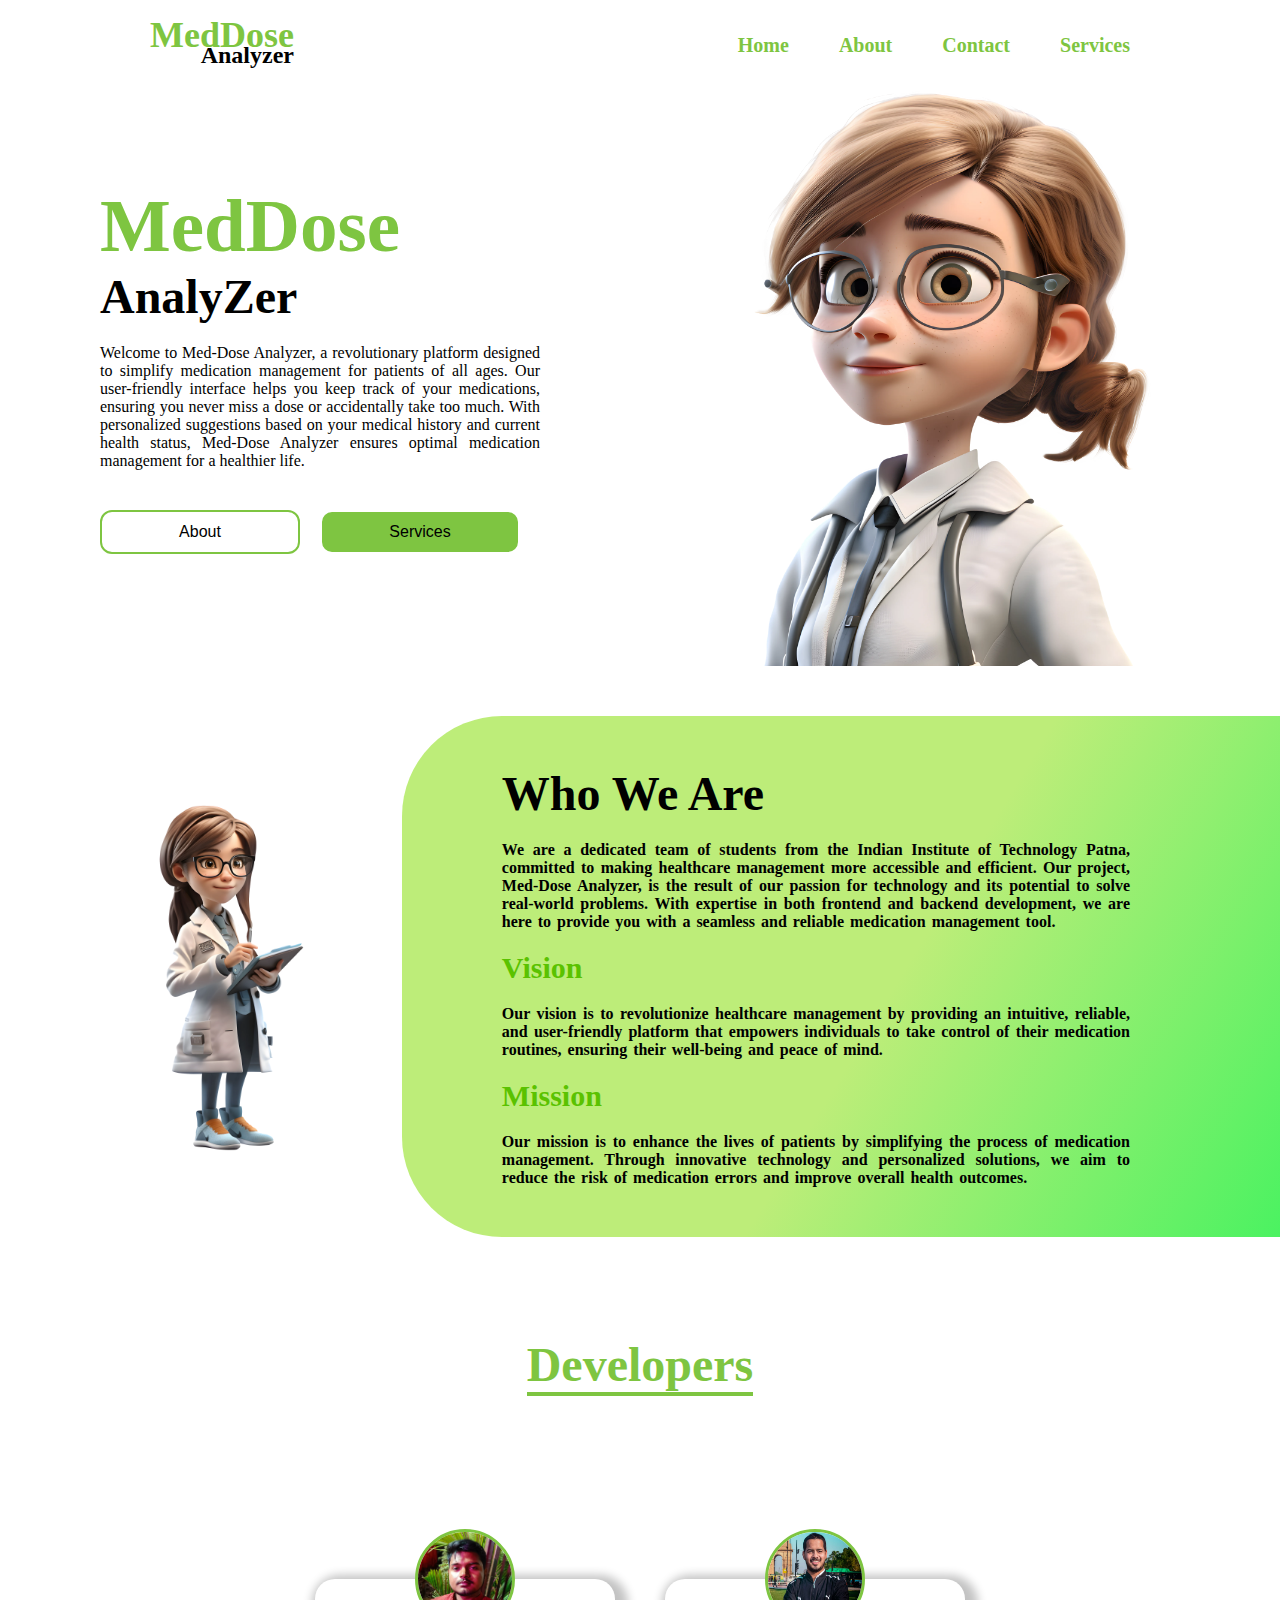
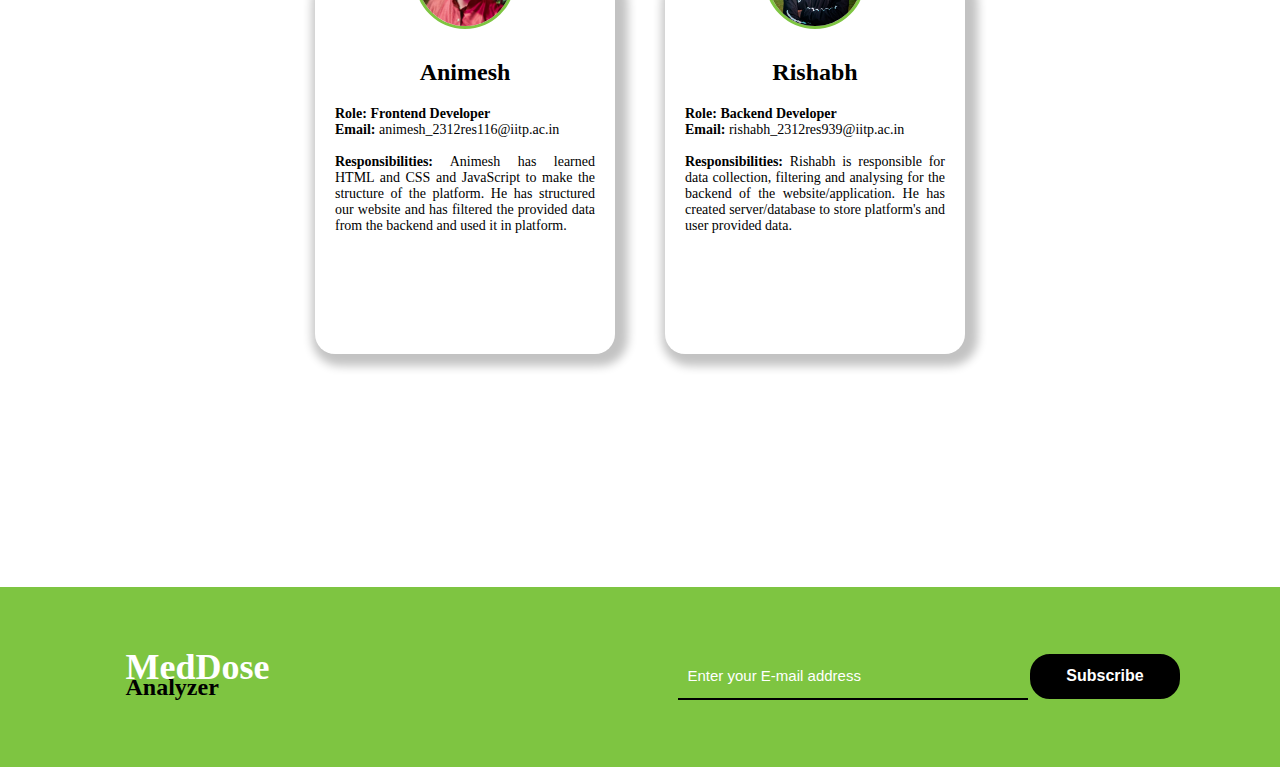
<file: index.html>
<!DOCTYPE html>
<html lang="en">

<head>
    <link rel="stylesheet" href="./style.css">
    <meta charset="UTF-8">
    <meta name="viewport" content="width=device-width, initial-scale=1.0">
    <link href="https://fonts.googleapis.com/css2?family=Noto+Sans:wght@&display=swap" rel="stylesheet">
    <link rel="stylesheet" href="https://cdnjs.cloudflare.com/ajax/libs/font-awesome/4.7.0/css/font-awesome.min.css">
    <title>Meddose</title>
</head>

<body>

    <header>
        <div class="logo">
            <h1>MedDose</h1>
            <h2>Analyzer</h2>
        </div>
        <div class="header-links">
            <ul>
                <li><a href="#home">Home</a></li>
                <li><a href="#about">about</a></li>
                <li><a href="./contact.html">contact</a></li>
                <li><a href="./services.html">services</a></li>
            </ul>
        </div>
    </header>

    <section id="home">
        <div class="section-one-left">
            <div class="heading">
                <h1>MedDose</h1>
                <h2>AnalyZer</h2>
            </div>
            <p>Welcome to Med-Dose Analyzer, a revolutionary platform designed to simplify medication management for
                patients of all ages. Our user-friendly interface helps you keep track of your medications, ensuring you
                never miss a dose or accidentally take too much. With personalized suggestions based on your medical
                history and current health status, Med-Dose Analyzer ensures optimal medication management for a
                healthier life.
            </p>
            <div class="btns">
                <button class="active" onclick="about()">about</button>
                <button onclick="services()">services</button>
            </div>
        </div>
        <div class="section-one-right">
            <img src="./images/ladydoc.webp" alt="">
        </div>
    </section>

    <section id="about" class="sections">
        <div class="details">
            <h1>Who We Are</h1>
            <p>We are a dedicated team of students from the Indian Institute of Technology Patna, committed to making
                healthcare management more accessible and efficient. Our project, Med-Dose Analyzer, is the result of
                our passion for technology and its potential to solve real-world problems. With expertise in both
                frontend and backend development, we are here to provide you with a seamless and reliable medication
                management tool.</p>
            <h2>Vision</h2>
            <p>Our vision is to revolutionize healthcare management by providing an intuitive, reliable, and
                user-friendly platform that empowers individuals to take control of their medication routines, ensuring
                their well-being and peace of mind.</p>
            <h2>Mission</h2>
            <p>Our mission is to enhance the lives of patients by simplifying the process of medication management.
                Through innovative technology and personalized solutions, we aim to reduce the risk of medication errors
                and improve overall health outcomes.</p>
        </div>
        <div class="section-two-right">
            <img src="./images/vecteezy_inspiring-and-knowledgeable-doctor-women-educated-and_22665489.webp" alt="">
        </div>
    </section>
    <div class="dev">
        <h1>Developers</h1>
        <div class="card-container">
            <button class="btn prev"><i class="fa fa-angle-left" aria-hidden="true"></i></button>
            <button class="btn nex"><i class="fa fa-angle-right" aria-hidden="true"></i></button>

            <div class="card">
                <img src="./images/my 1.webp" alt="">
                <h2>animesh</h2>
                <p><b>Role: Frontend Developer</b><br>
                    <b>Email:</b> animesh_2312res116@iitp.ac.in <br><br>
                    <b>Responsibilities:</b> Animesh has learned HTML and CSS and JavaScript to make the structure of
                    the platform. He has structured our website and has filtered the provided data from the
                    backend and used it in platform.
                </p>
            </div>
            <div class="card">
                <img src="./images/Rishabh.webp" alt="">
                <h2>Rishabh</h2>
                <p><b>Role: Backend Developer</b><br>
                    <b>Email:</b> rishabh_2312res939@iitp.ac.in <br><br>
                    <b>Responsibilities:</b> Rishabh is responsible for data collection, filtering and analysing for the
                    backend of the website/application. He has created server/database to store platform's and user
                    provided data.
                </p>
            </div>
            <!-- <div class="card">
                <img src="./images/section2img.webp" alt="">
                <h2>animesh</h2>
                <p>Lorem Lorem ipsum dolor sit amet. Lorem ipsum dolor sit amet, consectetur adipisicing elit. Quas,
                    tenetur? ipsum dolor sit amet, consectetur adipisicing elit. Tenetur officia est voluptates illo eum
                    commodi explicabo magnam eius sit saepe?</p>
            </div> -->
        </div>
    </div>


    <footer>
        <div class="logo">
            <h1>MedDose</h1>
            <h2>Analyzer</h2>
        </div>
        <div class="footer-right">
            <i class="fa fa-instagram" aria-hidden="true"></i>
            <i class="fa fa-facebook"></i>
            <i class="fa fa-youtube-play"></i>
        </div>
        <div class="suscribe">
            <div>
                <input type="email" placeholder="Enter your E-mail address">
                <button>Subscribe</button>
            </div>
        </div>
    </footer>

    <script type="module" src="./service.js" fil></script>
    <script src="./script.js"></script>
</body>

</html>
</file>
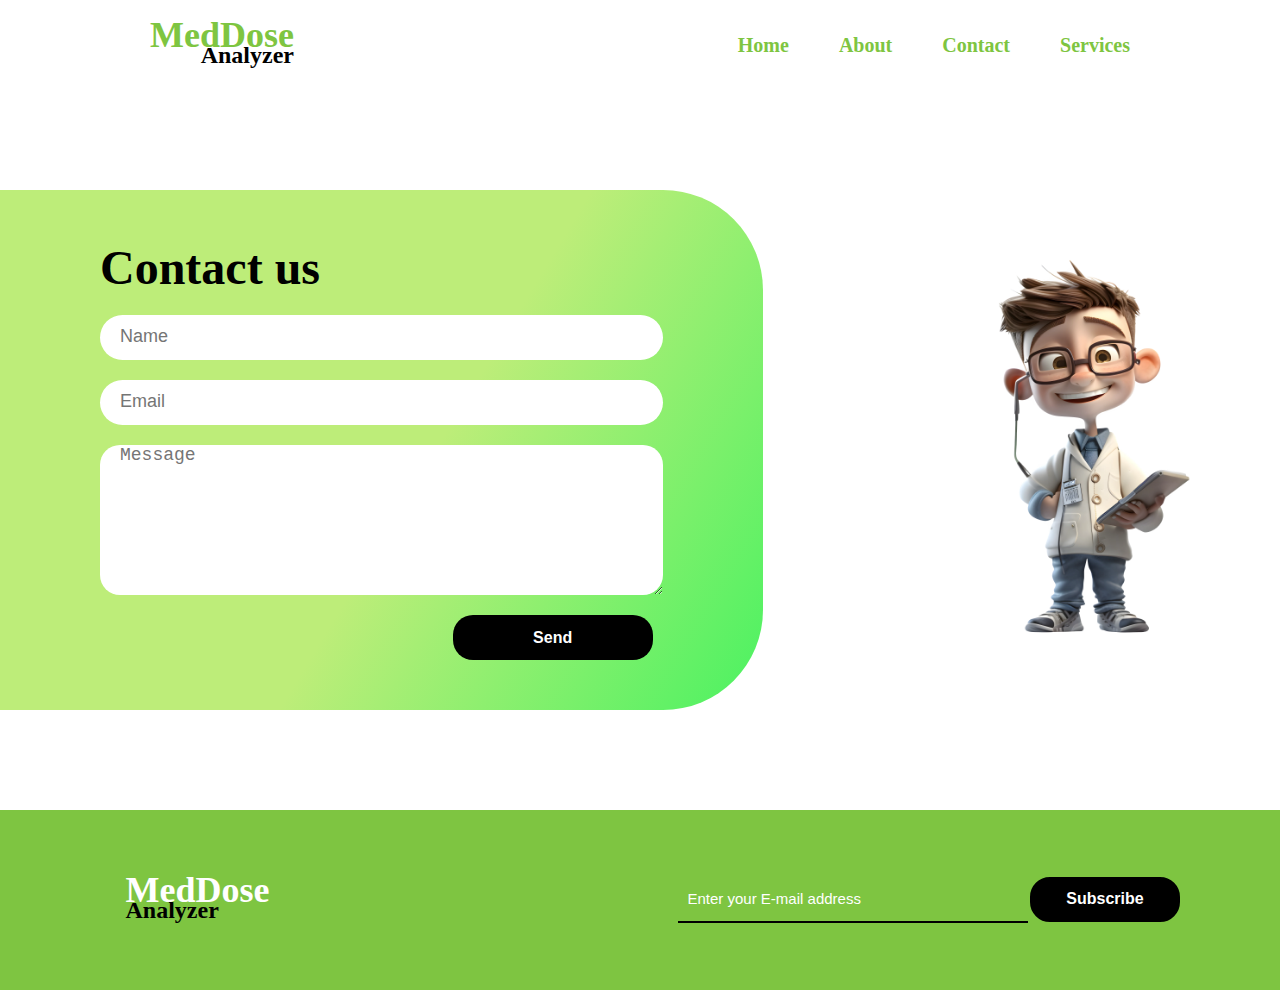
<file: contact.html>
<!DOCTYPE html>
<html lang="en">

<head>
    <link rel="stylesheet" href="./style.css">
    <meta charset="UTF-8">
    <meta name="viewport" content="width=device-width, initial-scale=1.0">
    <title>contact</title>
</head>

<body>
    <header>
        <div class="logo">
            <h1>MedDose</h1>
            <h2>Analyzer</h2>
        </div>
        <div class="header-links">
            <ul>
                <li><a href="./index.html">Home</a></li>
                <li><a href="./#about">about</a></li>
                <li><a href="./contact.html">contact</a></li>
                <li><a href="./services.html">services</a></li>
            </ul>
        </div>
    </header>
    <section id="contact" class="sections">
        <div class="details">
            <h1>Contact us</h1>
            <input type="text" name="" id="" placeholder="Name">
            <input type="email" name="" id="" placeholder="Email">
            <textarea name="" id="" cols="30" rows="10" placeholder="Message"></textarea>
            <button>Send</button>
        </div>
        <div class="section-two-right">
            <img src="./images/section3img.webp" alt="">
        </div>
    </section>
    <footer>
        <div class="logo">
            <h1>MedDose</h1>
            <h2>Analyzer</h2>
        </div>
        <div class="footer-right">
            <i class="fa fa-instagram" aria-hidden="true"></i>
            <i class="fa fa-facebook"></i>
            <i class="fa fa-youtube-play"></i>
        </div>
        <div class="suscribe">
            <div>
                <input type="email" placeholder="Enter your E-mail address">
                <button>Subscribe</button>
            </div>
        </div>
    </footer>
</body>

</html>
</file>
<file: style.css>
* {
    margin: 0;
    padding: 0;
    box-sizing: border-box;
    scroll-behavior: smooth;
    scroll-padding: 2px;
}

:root {
    --firstcolor: #7ec541;
    --secondcolor: #fff;
    --thirdcolor: #000;
}

html {
    font-size: 62.5%;
    overflow-x: hidden;
}

header {
    position: sticky;
    top: 0;
    left: 0;
    width: 100vw;
    height: 10vh;
    display: flex;
    flex-direction: row;
    justify-content: space-between;
    align-items: center;
    padding: 0 15rem;
    line-height: 2rem;
    text-transform: capitalize;
    background-color: var(--secondcolor);
    z-index: 100;


    & .header-links {
        width: 50%;
        height: 100%;
        /* background-color: #fff; */

        & ul {
            width: 100%;
            height: 100%;
            list-style: none;
            display: flex;
            flex-direction: row;
            justify-content: end;
            align-items: center;
            gap: 5rem;

            & li {
                font-size: 2rem;
                font-weight: 900;

                & a {
                    text-decoration: none;
                    color: var(--firstcolor);
                    transition: all .3s;
                }

                & a:hover {
                    color: var(--thirdcolor);
                }
            }
        }
    }
}

.logo {
    height: 100%;
    display: flex;
    flex-direction: column;
    justify-content: center;
    align-items: end;

    & h1 {
        font-size: 3.6rem;
        color: var(--firstcolor);
    }

    & h2 {
        font-size: 2.4rem;
    }
}


section {
    width: 100%;
    height: fit-content;
    display: flex;
    flex-direction: row;
    justify-content: space-between;
    align-items: center;


    & .section-one-left {
        width: 50%;
        height: 100%;
        /* background-color: pink; */
        padding: 7rem 10rem;
        display: flex;
        flex-direction: column;
        /* align-items: start; */
        justify-content: center;
        gap: 2rem;
        position: relative;

        & h1 {
            font-size: 7.5rem;
            color: var(--firstcolor);
            display: inline;
        }

        & h2 {
            font-size: 4.8rem;
            margin-top: -2.5rem;
            display: inline;
        }

        & p {
            /* padding: 2rem; */
            font-size: 1.6rem;
            text-align: justify;
        }

        & .btns {
            width: 100%;
            padding: 2rem 0;
            display: flex;
            flex-direction: row;
            gap: 2rem;

            & button {
                background-color: var(--firstcolor);
                width: 20rem;
                height: 4.4rem;
                border: 0;
                border-radius: 1.2rem;
                font-size: 1.6rem;
                text-transform: capitalize;
                font-weight: 300;
                border: .2rem solid var(--secondcolor);
                transition: all .3s;
                cursor: pointer;
            }

            & .active {
                background-color: var(--secondcolor);
                border: .2rem solid var(--firstcolor);
            }

            & button:hover {
                scale: 1.01;
                box-shadow: 0px 0px 5px var(--firstcolor);
                background-color: var(--secondcolor);
                border: .2rem solid var(--firstcolor);
            }

            & .active:hover {
                background-color: var(--firstcolor);
                border: .2rem solid var(--secondcolor);
                border: .2rem solid var(--firstcolor);
            }
        }
    }

    & .section-one-right {
        width: 50%;
        height: 100%;
        display: grid;
        place-content: center;

        & img {
            width: 90%;
            aspect-ratio: 1;
            object-fit: contain;
        }
    }


}

.sections {
    height: fit-content;
    padding: 5rem 0;
    flex-direction: row-reverse;
    align-items: center;

    & .section-two-right {
        width: 50%;
        height: 100%;
        overflow: hidden;
        display: grid;
        align-items: center;
        justify-items: end;

        & img {
            width: 90%;
            aspect-ratio: 1;
        }
    }

    & .details {
        width: fit-content;
        height: fit-content;
        border-top-left-radius: 10rem;
        border-bottom-left-radius: 10rem;
        padding: 5rem 10rem;
        /* background-color: pink; */
        display: flex;
        flex-direction: column;
        justify-content: center;
        gap: 2rem;
        background: rgb(189, 237, 121);
        background: linear-gradient(121deg, rgba(189, 237, 121, 1) 55%, rgba(75, 242, 97, 1) 100%);

        & h1 {
            font-size: 4.8rem;
        }

        & h2 {
            font-size: 3rem;
            color: #5ac200;
        }

        & p {
            font-size: 1.6rem;
            /* padding-left: 2rem; */
            padding-right: 5rem;
            text-align: justify;
            font-weight: 600;
            word-spacing: 2px;
        }
    }

}

footer {
    width: 100vw;
    height: 20vh;
    background-color: var(--firstcolor);
    display: grid;
    padding: 0 5rem;
    grid-template-columns: 1fr 3fr;


    & .logo {
        line-height: 2rem;
        display: grid;
        place-content: center;

        /* border-right: 2px solid black ; */
        & h1 {
            color: var(--secondcolor);
        }
    }

    & .suscribe {
        display: grid;
        justify-items: end;
        align-items: center;
        padding-right: 5rem;
        /* border-left: 2px solid black ; */

        & input {
            width: 35rem;
            height: 4.5rem;
            background-color: transparent;
            border: 0;
            border-bottom: 2px solid var(--thirdcolor);
            transition: all .2s;
        }

        & input::placeholder {
            padding: 0 1rem;
            font-size: 1.5rem;
            font-weight: 500;
            color: var(--secondcolor);
        }

        & input:focus {
            border-bottom: 3px solid var(--thirdcolor);
            outline: none;
        }

        & button {
            width: 15rem;
            height: 4.5rem;
            border-radius: 2rem;
            border: 2px solid var(--thirdcolor);
            background-color: var(--thirdcolor);
            color: var(--secondcolor);
            font-size: 1.6rem;
            font-weight: 600;
            transition: all .3s;
        }

        & button:hover {
            width: 15.2rem;
            height: 4.7rem;
        }
    }

    & .footer-right {
        display: none;

    }
}

#contact {
    flex-direction: row;
    height: 80vh;

    & .section-two-right {
        overflow: hidden;
        display: grid;
        align-items: center;
        justify-items: end;

        & img {
            width: 80%;
            aspect-ratio: 1;
        }
    }


    & .details {
        width: 70%;
        border-radius: 0;
        border-top-right-radius: 10rem;
        border-bottom-right-radius: 10rem;

        & input,
        textarea {
            padding: 0 2rem;
            outline: none;
            border: 0;
            border-radius: 2rem;
        }

        & input {
            /* width: 50rem; */
            height: 4.5rem;
            border-radius: 5rem;
        }


        & input::placeholder,
        textarea::placeholder {
            font-size: 1.8rem;
        }

        & button {
            align-self: flex-end;
            margin-right: 1rem;
            width: 20rem;
            height: 4.5rem;
            border-radius: 2rem;
            border: 0;
            background-color: var(--thirdcolor);
            color: var(--secondcolor);
            transition: all .3s;
            font-size: 1.6rem;
            font-weight: 600;
        }

        & button:hover {
            width: 20.2rem;
            height: 4.7rem;
        }

    }

}

.dev {
    width: 100%;
    height: 100vh;
    padding: 5rem;
    display: flex;
    flex-direction: column;
    justify-content: center;
    align-items: center;
    position: relative;

    & h1 {
        width: fit-content;
        font-size: 4.8rem;
        border-bottom: 4px solid var(--firstcolor);
        color: var(--firstcolor);
    }

    & .card-container {
        width: 90%;
        height: 100%;
        /* padding: 5rem 10rem;
        padding-top: 10rem;
        padding-left: 1rem; */
        display: flex;
        justify-content: center;
        align-items: center;
        gap: 5rem;
        /* overflow-x: scroll;
        scrollbar-width: none; */
        /* flex-wrap: nowrap; */


        & .card {
            /* margin: 0 rem; */
            scroll-snap-align: center;
            width: 300px;
            aspect-ratio: .8;
            padding: 2rem;
            box-shadow: rgba(0, 0, 0, 0.24) 5px 4px 10px 8px;
            display: flex;
            flex-direction: column;
            justify-content: start;
            padding-top: 8rem;
            align-items: center;
            position: relative;
            border-radius: 2rem;
            gap: 2rem;
            cursor: pointer;
            transition: all .3s;

            & img {
                width: 10rem;
                aspect-ratio: 1;
                border-radius: 50%;
                object-fit: fill;
                position: absolute;
                left: 50%;
                top: 0;
                border: 3px solid var(--firstcolor);
                transform: translate(-50%, -50%);
            }

            & h2 {
                font-size: 2.4rem;
                text-transform: capitalize;
            }

            & p {
                font-size: 1.4rem;
                text-align: justify;
            }
        }

        & .card:hover {
            box-shadow: rgba(0, 0, 0, 0.24) 5px 4px 20px 8px;
        }
    }
}

.btn {
    display: none;
    font-size: 2rem;
    width: 5rem;
    aspect-ratio: 1;
    border-radius: 50%;
    position: absolute;
    color: var(--firstcolor);
    top: 50%;
    z-index: 10;
    transform: translateY(-50%);
    background-color: var(--secondcolor);
    cursor: pointer;
    margin: 0 2.5rem;
}

.prev {
    left: 0%;
}

.nex {
    right: 0%;
}


/* ==============================service page ======== */
.service-sec {
    width: 100vw;
    height: fit-content;
    display: flex;
    flex-direction: row-reverse;
    justify-content: space-between;
    align-items: center;
    padding-block: 2rem;
}

.image {
    width: 50%;
    height: 100%;
    overflow: hidden;

    & img {
        transform: translateY(-2%);
        width: 100%;
        aspect-ratio: 1;
    }
}

.ser-form {
    width: 40%;
    height: fit-content;
    margin: 3rem;
    padding: 3rem;
    display: flex;
    flex-direction: column;
    gap: 2.5rem;
    margin-right: 8rem;
    box-shadow: rgba(60, 64, 67, 0.3) 0px 1px 2px 0px, rgba(60, 64, 67, 0.15) 0px 1px 3px 1px;

    & h1 {
        font-size: 3.8rem;
        align-self: center;
    }

    & .input-field {
        width: 100%;
        height: fit-content;
        display: flex;
        flex-direction: column;
        text-transform: capitalize;
        font-size: 1.6rem;
        gap: 1rem;

        & label {
            font-weight: 550;
            font-size: 1.8rem;
        }

        & input,
        select,
        textarea {
            width: 100%;
            height: 4rem;
            padding: 1rem;
            font-size: 1.6rem;
            text-transform: capitalize;
        }

        & textarea {
            height: 6rem;
            display: none;
        }


        & input[type="submit"] {
            width: 30%;
            height: 4.5rem;
            align-self: flex-end;
            border-radius: 1.2rem;
            border: 0;
            background-color: var(--firstcolor);
            font-size: 1.8rem;
            text-transform: capitalize;
            font-weight: 550;
            transition: all .3s;
            cursor: pointer;
        }

        & input[type="submit"]:hover {
            scale: .99;
            font-size: 1.79rem;
            color: var(--secondcolor);
        }


    }


}

.person-details {
    width: 50%;
    height: fit-content;
    margin: 2rem;
    display: flex;
    flex-direction: column;
    justify-content: start;
    gap: 1rem;
    align-items: center;
    padding: 1rem;
    padding-block: 3rem;

    & h2 {
        width: 100%;
        height: 4rem;
        text-transform: capitalize;
        font-size: 2.2rem;
        padding-left: 4rem;
    }

    & h1 {
        width: 100%;
        height: 5rem;
        text-transform: capitalize;
        font-size: 3rem;
        text-align: center;
        text-decoration: underline;
    }

    & p {
        width: 100%;
        text-align: justify;
        font-size: 1.6rem;
        padding-left: 2rem;
    }

    & .print {
        width: 20%;
        height: 4rem;
        align-self: flex-end;
        border-radius: .6rem;
        border: 0;
        background-color: var(--firstcolor);
        font-size: 1.8rem;
        text-transform: capitalize;
        font-weight: 550;
        transition: all .3s;
        cursor: pointer;
    }

    & .print:hover {
        scale: .99;
        font-size: 1.79rem;
        color: var(--secondcolor);
    }
}
</file>
